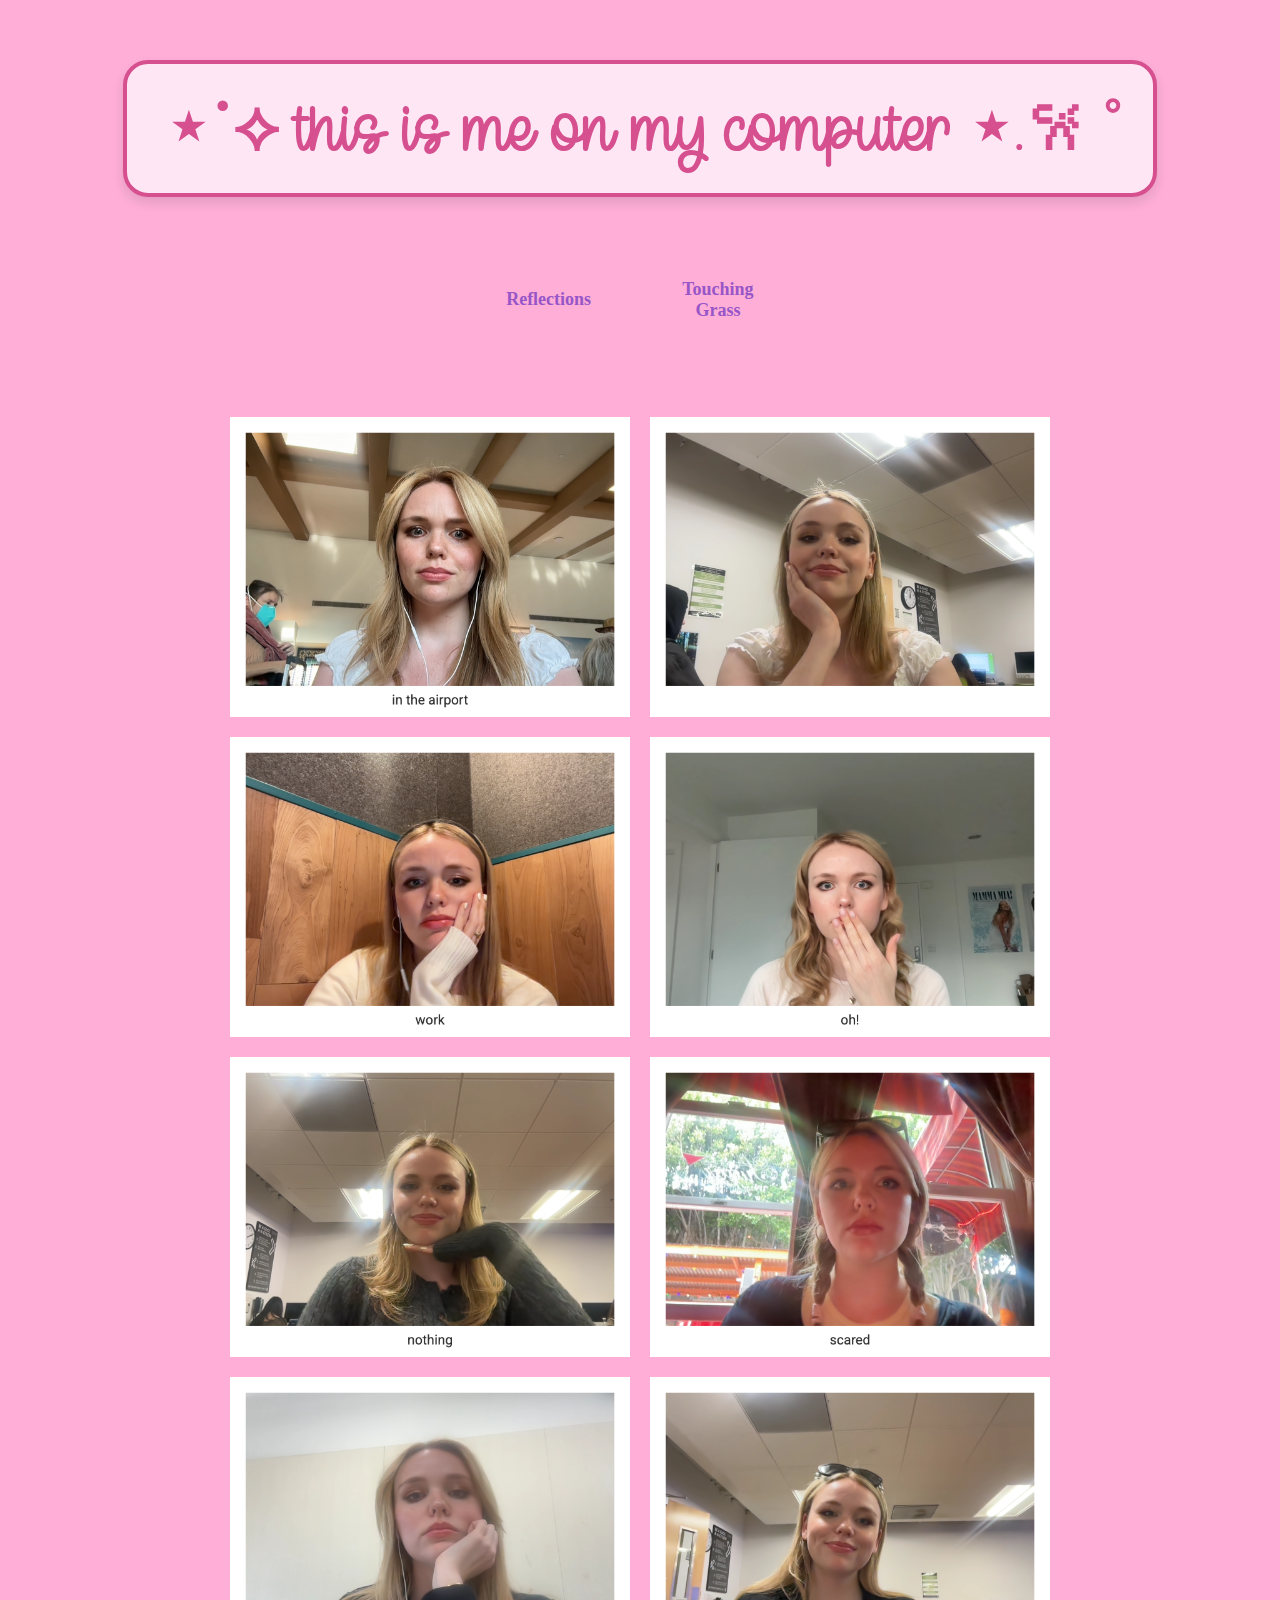
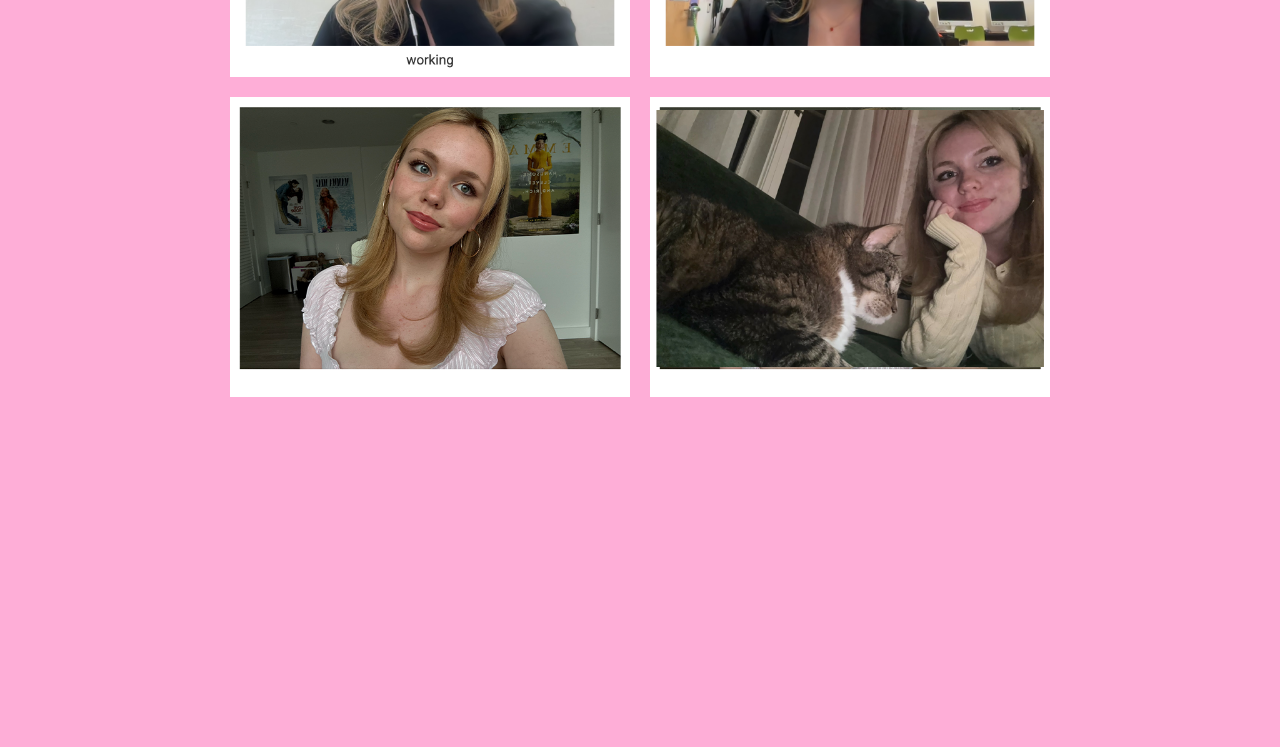
<file: index.html>
<!DOCTYPE html>
<html lang="en">
<head>
  <meta charset="UTF-8">
  <meta name="viewport" content="width=device-width, initial-scale=1.0">
  <title>the feed</title>
  <link rel="stylesheet" href="styles.css">
</head>

<body>
  <div>
    <h1>⋆˙⟡ this is me on my computer ⋆.𐙚 ̊ </h1>
 <div class="heart-links">
  <div class="heart">
    <a href="reflections.html">Reflections</a>
  </div>
  <div class="heart">
    <a href="touchinggrass.html">Touching Grass</a>
  </div>
</div>


  <div class="gallery">

    <img src="images/01.png" alt="this is a picture of me from glance back" class="photo">
    <img src="images/02.png" alt="this is a picture of me from glance back" class="photo">
    <img src="images/03.png" alt="this is a picture of me from glance back" class="photo">
    <img src="images/04.png" alt="this is a picture of me from glance back" class="photo">
    <img src="images/05.png" alt="this is a picture of me from glance back" class="photo">
    <img src="images/06.png" alt="this is a picture of me from glance back" class="photo">
    <img src="images/07.png" alt="this is a picture of me from glance back" class="photo">
    <img src="images/08.png" alt="this is a picture of me from glance back" class="photo">
    <img src="images/09.png" alt="this is a picture of me from glance back" class="photo">
    <img src="images/10.png" alt="this is a picture of me from glance back" class="photo">
  </div>
</body>
</html>
</file>
<file: styles.css>
body {
  background-color: rgb(254, 174, 215);
  color: rgb(151, 86, 200);
  font-family:Georgia, 'Times New Roman', Times, serif;
  text-align: center;
  font-size: 18px;
  padding-top: 20px;
  padding-bottom: 300px;
  margin: 0; 
}

h1 {
  display: flex;
  justify-content: center;  
  align-items: center;      
  border: 4px solid rgb(214, 79, 142);
  border-radius: 25px;
  padding: 20px 40px;
  margin: 40px auto;
  width: fit-content;
  background-color: rgb(255, 230, 245);
  box-shadow: 0 6px 12px rgba(0, 0, 0, 0.1);

  color: rgb(214, 79, 142);
  font-size: 70px;
  font-family: "hello_wicked", cursive;
}

h2 {
  color: rgb(151, 86, 200);
  font-family: "hello_wicked", cursive;
  font-size: 30px;
  font-weight: normal;       
  padding-top: 20px;
  padding-bottom: 30px;     
  margin: 0; 
}

h1, h2 {
  font-family: "hello_wicked", cursive;
}

a {
  font-family: :Georgia, 'Times New Roman', Times, serif;
}

.reflections {
  max-width: 600px;
  margin: 50px auto;  
  padding: 20px;
  color: rgb(151, 86, 200);
  font-size: 19px;
  text-align: center;
  line-height: 1.5;
}

.touchinggrass {
  max-width: 600px;
  margin: 50px auto;  
  padding: 20px;
  color: rgb(151, 86, 200);
  font-size: 19px;
  text-align: center;
  line-height: 1.5;
}

.gallery {
  display: flex;
  justify-content: center; 
  gap: 60px;    
  flex-wrap: wrap;                  
  margin: 50px auto;      
}

.photo {
  width: 300px;   
  height: auto;
  object-fit: cover;
  transition: transform 0.3s ease;
}

.photo:hover {
  transform: scale(1.05);
}

.gallery {
  display: flex;
  justify-content: center;
  gap: 30px;          
  flex-wrap: wrap;     
  margin: 50px auto;   
}

.photo {
  width: 300px;       
  height: auto;
  transition: transform 0.3s ease;
}

.photo:hover {
  transform: scale(1.05);
}

.bottom-gif img {
  display: block;
  margin: 60px auto;   
  transition: transform 0.3s ease;
}

.back 
  :hover {
  color: rgb(151, 86, 200);
  }

a[href="reflections.html"] {
  display: inline-block;
  margin-bottom: 20px;
}
a[href="reflections.html"]:hover {
  color: rgb(151, 86, 200);
}

a[href="touchinggrass.html"] {
  color:rgb(151, 86, 200);
  display: inline-block;
  margin-bottom: 20px;
}
a[href="touchinggrass.html"]:hover {
  color:rgb(151, 86, 200);
}

.intro a {
  display: inline-block;   
  margin-top: 10px;        
  text-decoration: none;
  color:rgb(151, 86, 200);
  font-weight: bold;
}

a:visited {
  color: rgb(164, 97, 215);
}

.description {
  padding-top: 200px;
  width: 200px;
  margin: 0 auto; 
  text-align: center;
}

@font-face {
  font-family: "hello_wicked";
  src: url("fonts/hello_wicked-webfont.woff2") format("woff2"),
       url("fonts/hello_wicked-webfont.woff") format("woff");
  font-weight: normal;
  font-style: normal;
}

img {
  transition: transform 0.3s ease; 
}

img:hover {
  transform: scale(1.09);
}

.container {
  display: flex;
  justify-content: center; 
  align-items: center;     
  flex-wrap: wrap;        
  gap: 10px;               
}

.box {
  width: 100px;
  height: 100px;
  background-color: pink;
}

.gallery {
  display: grid;
  grid-template-columns: repeat(2, 400px); 
  justify-content: center; 
  gap: 20px;               
}

.photo {
  width: 400px;
  height: auto;
  object-fit: contain;
}
.heart-links {
  display: flex;
  justify-content: center;
  align-items: center;
  gap: 50px;
  margin: 60px 0;
}

.heart {
  position: relative;
  width: 120px;
  height: 100px;
  background-color: rgb(255, 174, 215); 
  transform: rotate(-45deg);
  display: flex;
  justify-content: center;
  align-items: center;
  transition: transform 0.3s ease, background-color 0.3s ease;
}

.heart::before,
.heart::after {
  content: "";
  position: absolute;
  width: 120px;
  height: 100px;
  background-color: rgb(255, 174, 215); 
  border-radius: 50%;
}

.heart:hover::before,
.heart:hover::after {
  background-color: rgb(255, 105, 180);
}

.heart::before {
  top: -50px;
  left: 0;
}

.heart::after {
  left: 50px;
  top: 0;
}

.heart a {
  position: relative;
  transform: rotate(45deg);
  text-decoration: none;
  color: rgb(151, 86, 200);
  font-family: Georgia, 'Times New Roman', Times, serif;
  font-size: 18px;
  font-weight: bold;
  text-align: center;
  z-index: 2;
}

.heart:hover {
  background-color: rgb(255, 105, 180); 
  transform: rotate(-45deg) scale(1.08);
}
</file>
